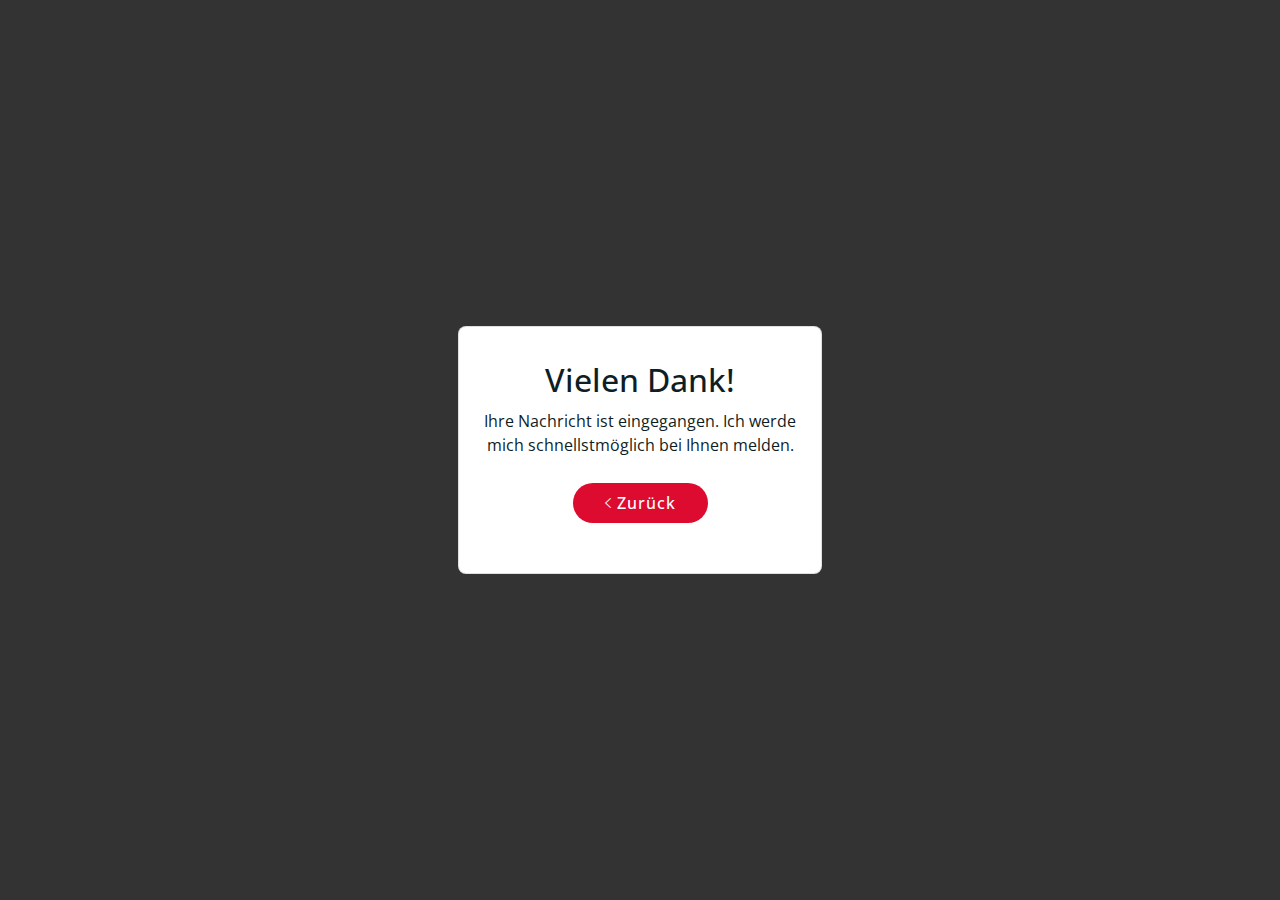
<file: form-success.html>
<html>

<head>
  <meta charset="utf-8">
  <meta name="viewport" content="width=device-width, initial-scale=1.0, maximum-scale=1.0, user-scalable=no">

  <title>Vielen Dank!</title>

  <!-- Favicons -->
  <link rel="apple-touch-icon" sizes="180x180" href="/img/favicon/apple-touch-icon.png">
  <link rel="icon" type="image/png" sizes="32x32" href="/img/favicon/favicon-32x32.png">
  <link rel="icon" type="image/png" sizes="16x16" href="/img/favicon/favicon-16x16.png">
  <link rel="manifest" href="/img/favicon/site.webmanifest">
  <link rel="mask-icon" href="/img/favicon/safari-pinned-tab.svg" color="#5bbad5">
  <link rel="shortcut icon" href="/img/favicon/favicon.ico">
  <meta name="msapplication-TileColor" content="#da532c">
  <meta name="msapplication-config" content="/img/favicon/browserconfig.xml">
  <meta name="theme-color" content="#ffffff">

  <link href="https://fonts.googleapis.com/css?family=Roboto:400,700&amp;subset=latin,latin-ext" rel="stylesheet"
    type="text/css">

  <!-- Bootstrap CSS File -->
  <link href="lib/bootstrap/css/bootstrap.min.css" rel="stylesheet">

  <!-- Google Fonts -->
  <link href="https://fonts.googleapis.com/css?family=Open+Sans:300,300i,400,400i,700,700i" rel="stylesheet">

  <!-- Ionicons -->
  <link href="lib/ionicons/css/ionicons.min.css" rel="stylesheet">

  <style>
    body {
      font-family: "Open Sans", sans-serif;
      background: #333;
      color: white;
      overflow: hidden;
      text-align: center;
    }

    h2 {
      margin: 10px 0;
    }

    .main {
      position: relative;
      display: flex;
      flex-direction: column;
      align-items: center;
      justify-content: center;
      height: 100vh;
      width: 100vw;
    }

    .card {
      position: relative;
      display: flex;
      flex-direction: column;
      width: 75%;
      max-width: 364px;
      padding: 24px;
      color: rgb(14, 30, 37);
      border-radius: 8px;
    }

    #back-link {
      font-weight: 500;
      font-size: 16px;
      letter-spacing: 1px;
      display: inline-block;
      padding: 8px 32px;
      border-radius: 50px;
      transition: 0.5s;
      margin: 10px;
      color: white;
      background: #dd0b2f;
      text-decoration: none;
    }

    #back-link:hover {
      background: white;
      color: #dd0b2f;
    }
  </style>
</head>

<body cz-shortcut-listen="true">

  <div class="main">
    <div class="card">
      <h2>Vielen Dank!</h2>
      <p>Ihre Nachricht ist eingegangen. Ich werde mich schnellstmöglich bei Ihnen melden.</p>
      <p><a id="back-link" href="https://dazzling-austin-f6f230.netlify.app/"><i class="ion-ios-arrow-left">
          </i>Zurück</a>
      </p>
    </div>
  </div>
  <script>
    //Code below makes sure that back link works relative to current URL, hard coded URL above in "a" is fallback only
    (function () {
      if (document.referrer && document.location.host && document.referrer.match(new RegExp("^https?://" + document.location.host))) {
        document.getElementById("back-link").setAttribute("href", document.referrer);
      }
    })();
  </script>

</body>

</html>
</file>
